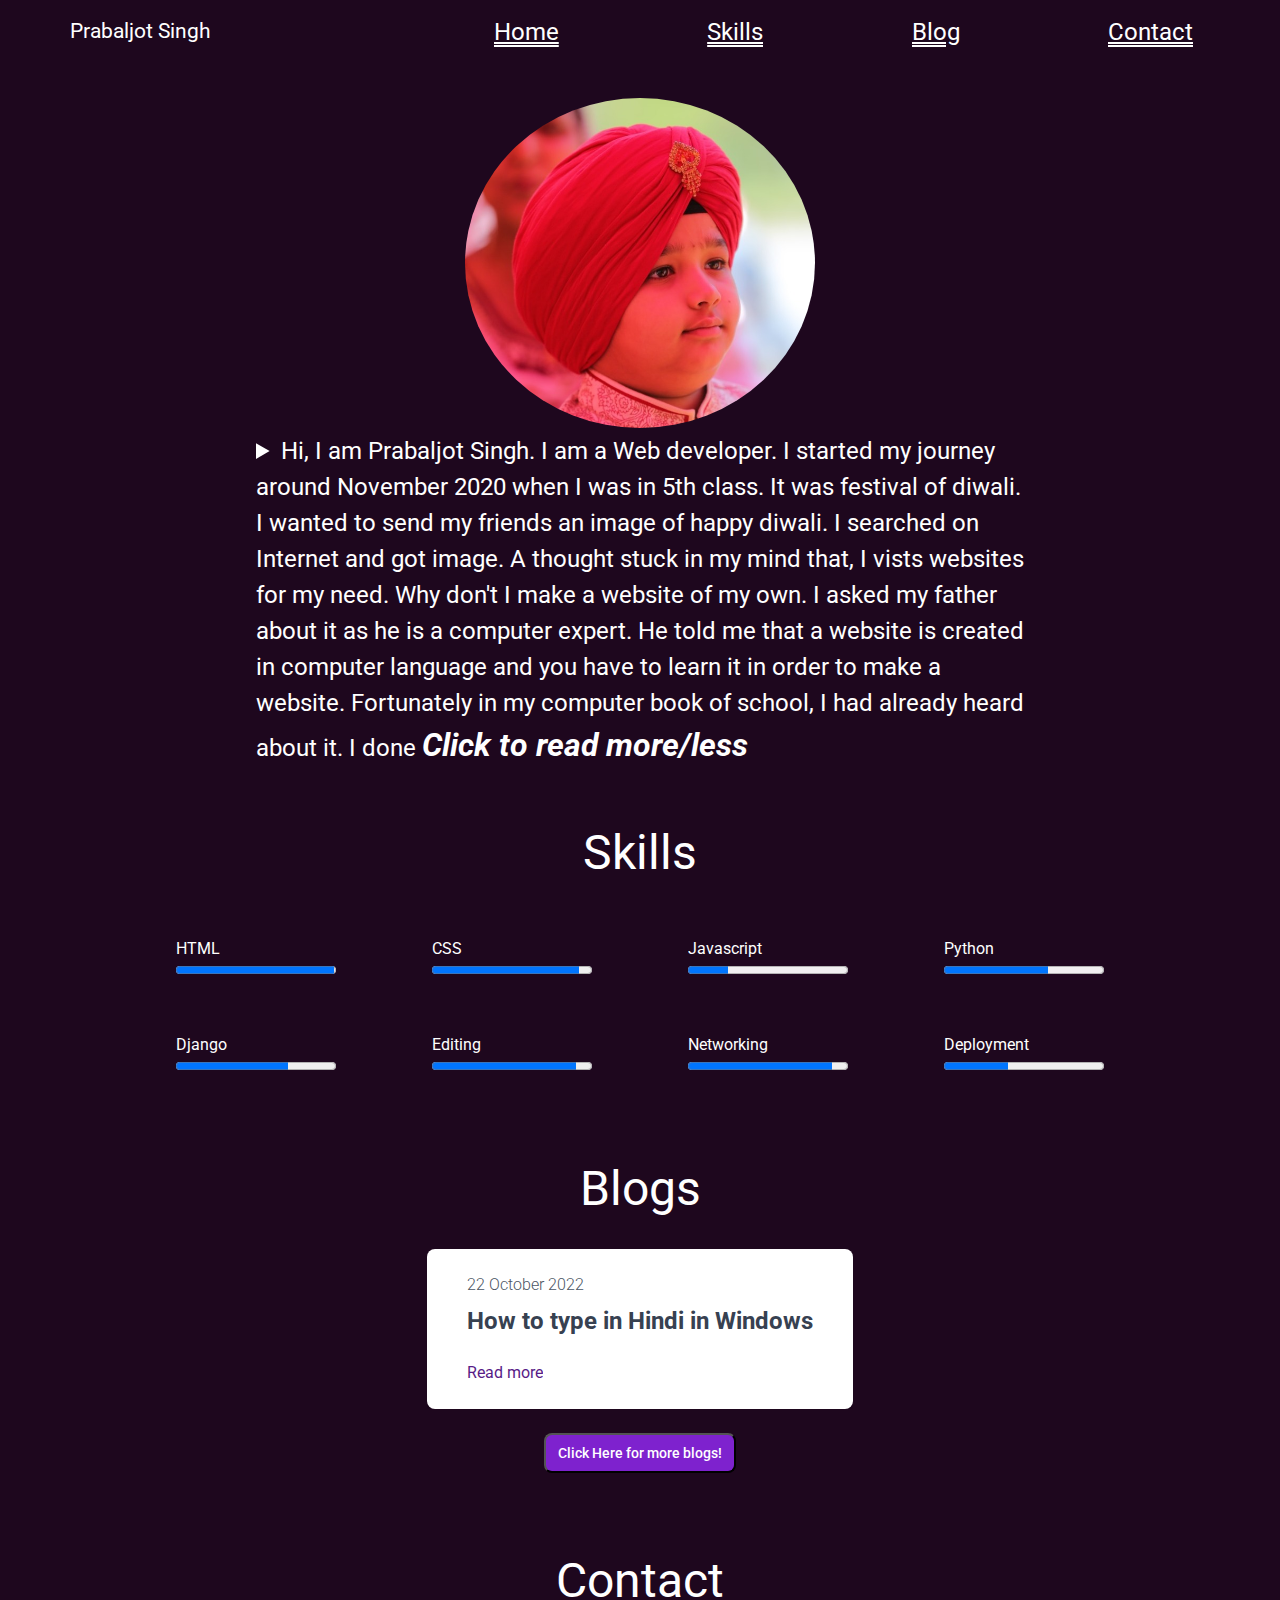
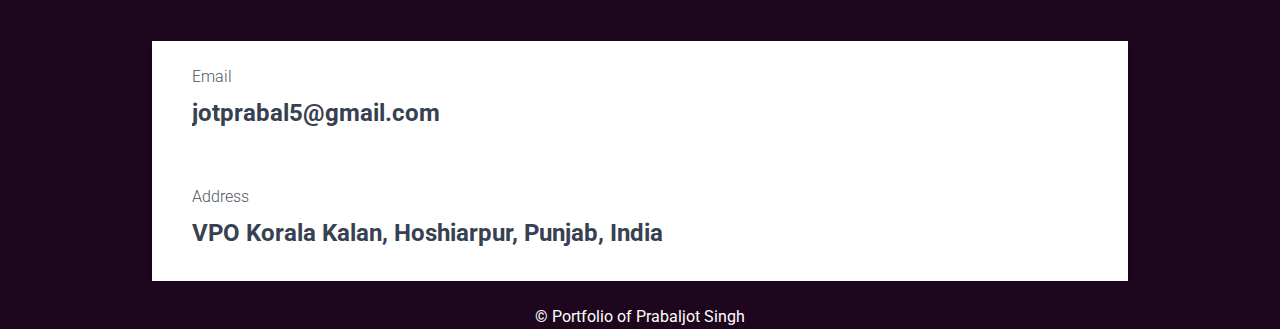
<file: index.html>
<!DOCTYPE html>
<html lang="en">

<head>
    <meta charset="UTF-8">
    <meta http-equiv="X-UA-Compatible" content="IE=edge">
    <meta name="viewport" content="width=device-width, initial-scale=1.0">
    <title>Prabaljot Singh - Portfolio</title>
    <link rel="stylesheet" href="style.css">
    <link rel="stylesheet" href="tailwind.css">
</head>

<body>
    <span id="home"></span>
    <nav class="navbar">
        <div>
            <h3>Prabaljot Singh</h3> <span></span>
        </div>
        <ul>
            <li><a href="index.html#home">Home</a></li>
            <li><a href="index.html#skill">Skills</a></li>
            <li><a href="index.html#blog">Blog</a></li>
            <li><a href="index.html#con">Contact</a></li>
        </ul>
    </nav>
    <main>
        <div id="about">
            <div class="left">
                <img src="prabal.jpeg" alt="" width="350px">
            </div>
            <div class="right">
                <font size="5">

                    <details>
                        <summary>Hi, I am Prabaljot Singh. I am a Web developer. I started my journey around November
                            2020
                            when I was
                            in 5th class. It was festival of diwali. I wanted to send my friends an image of happy
                            diwali. I
                            searched on Internet and got image. A thought stuck in my mind that, I vists websites for my
                            need.
                            Why don't I make a website of my own. I asked my father about it as he is a computer expert.
                            He
                            told
                            me that a website is created in computer language and you have to learn it in order to make
                            a
                            website. Fortunately in my computer book of school, I had already heard about it. I done
                            <i>
                                <font size="6">
                                    <b>Click to read more/less</b>
                                </font>
                            </i>

                        </summary>
                        research on
                        internet related to it. Started learning online at internet how to make a website. When I
                        learned
                        basics, my father enrolled me in a course at HIMT Institute Tanda nearby. Due to COVID-19 I had
                        enough time and attended online class. I learned HTML and CSS in 2 months. I took short course
                        as it
                        was exams in 2 months. When exams were finished, I decided to learn myself on internet instead
                        of
                        attending online classes as I was now in 6th and had to study more as now I was in middle school
                        from primary. I couldn't leave my studied also. So whenever I had free time I learned coding at
                        youtube. I learned Javascript, created many awesome projects, also learned Python as I wanted to
                        learn Django, learned advanced things in windows explored many softwares that reduced my work
                        and
                        learned most important thing 'Git' and also created a youtube channel. Till now I was in 7th. I
                        created a website for my class.This was my first website that I deployed. Currently I am
                        learning
                        Django and started ReactJS side by side.I have created this website on 14th April 2022.
                    </details>
                </font>
            </div>
        </div><br><br>
        <span id="skill"></span>
        <div class="skills">
            <div class="title">
                <h1>Skills</h1>
            </div><br><br>
            <div class="skill-box">
                <div class="sub-skill-box">
                    <div class="html">
                        <h2>HTML</h1>
                            <progress value="99" max="100"></progress>
                    </div>
                    <div class="css">
                        <h2>CSS</h1>
                            <progress value="92" max="100"></progress>
                    </div>
                    <div class="js">
                        <h2>Javascript</h1>
                            <progress value="25" max="100"></progress>
                    </div>
                    <div class="py">
                        <h2>Python</h1>
                            <progress value="65" max="100"></progress>
                    </div>
                </div><br><br>
                <div class="sub-skill-box">
                    <div class="dj">
                        <h2>Django</h1>
                            <progress value="70" max="100"></progress>
                    </div>
                    <div class="ed">
                        <h2>Editing</h1>
                            <progress value="90" max="100"></progress>
                    </div>
                    <div class="nt">
                        <h2>Networking</h1>
                            <progress value="90" max="100"></progress>
                    </div>
                    <div class="fm">
                        <h2>Deployment</h1>
                            <progress value="40" max="100"></progress>
                    </div>
                </div>
            </div>
        </div>
        <span id="blog"></span>
        <br><br><br>
        <div class="blog">
            <div class="title">
                <h1>Blogs</h1>
            </div>
            <div class="blog-post">
                <div class="mt-6">
                    <div class="max-w-4xl px-10 py-6 mx-auto bg-white rounded-lg shadow-md dark:bg-slate-700">
                        <div class="flex items-center justify-between"><span
                                class="font-light text-gray-600 dark:text-gray-400">22 October 2022</span></div>
                        <div class="mt-2"><span class="text-2xl font-bold text-gray-700 dark:text-white"><a
                                    href="how_to_type_in_hindi.html">How to type in Hindi in Windows</a></span>
                            <p class="mt-2 text-gray-600 dark:text-gray-400"> </p>
                        </div>
                        <div class="flex items-center justify-between mt-4 text-purple-900 dark:text-purple-600"><a
                                href="how_to_type_in_hindi.html">Read more</a></div>
                    </div>
                </div>
            </div>
            <button
                class="mt-6 text-white bg-purple-700 hover:bg-purple-800 focus:ring-4 focus:ring-purple-300 font-medium rounded-lg text-sm px-3 py-2 text-center inline-flex items-center mx-1"><a
                    href="blog.html">Click Here for more blogs!</a></button>
        </div><br><br><br>
        <div class="" id="con">
            <span class="title">
                <h1>Contact</h1>
                <div class="blog-post">
                    <div class="mt-6">
                        <div class="max-w-4xl px-10 py-6 mx-auto bg-white shadow-md dark:bg-slate-700">
                            <div class="flex items-center justify-between"><span
                                    class="font-light text-gray-600 dark:text-gray-400">Email</span></div>
                            <div class="mt-2"><span class="text-2xl font-bold text-gray-700 dark:text-white"><a
                                        href="mailto:jotprabal5@gmail.com">jotprabal5@gmail.com</a></span>
                                <p class="mt-2 text-gray-600 dark:text-gray-400"> </p>
                            </div>
                        </div>
                        <div class="max-w-4xl px-10 py-6 mx-auto bg-white  shadow-md dark:bg-slate-700">
                            <div class="flex items-center justify-between"><span
                                    class="font-light text-gray-600 dark:text-gray-400">Address</span></div>
                            <div class="mt-2"><span class="text-2xl font-bold text-gray-700 dark:text-white"><a
                                        href="https://www.google.com/maps/place/31%C2%B043'20.5%22N+75%C2%B038'59.8%22E/@31.7237892,75.6431689,2898m/data=!3m1!1e3!4m14!1m7!3m6!1s0x391ba6211cbb213f:0x352cbb21cf44bdb3!2sKorala+Kalan,+Punjab+144204!3b1!8m2!3d31.7226072!4d75.6477207!3m5!1s0x391ba626d4d1063b:0x5e6683d660b97fdc!7e2!8m2!3d31.7223692!4d75.649934!5m1!1e4">VPO Korala Kalan, Hoshiarpur, Punjab, India</a></span>
                                <p class="mt-2 text-gray-600 dark:text-gray-400"> </p>
                            </div>
                        </div>
                    </div>
            </span>
        </div>
        </div>
        <footer class="mt-6" style="display: flex; align-items: center; justify-content: center;">
            <span>&#169; Portfolio of Prabaljot Singh</span>
        </footer>
    </main>

</body>

</html>
</file>
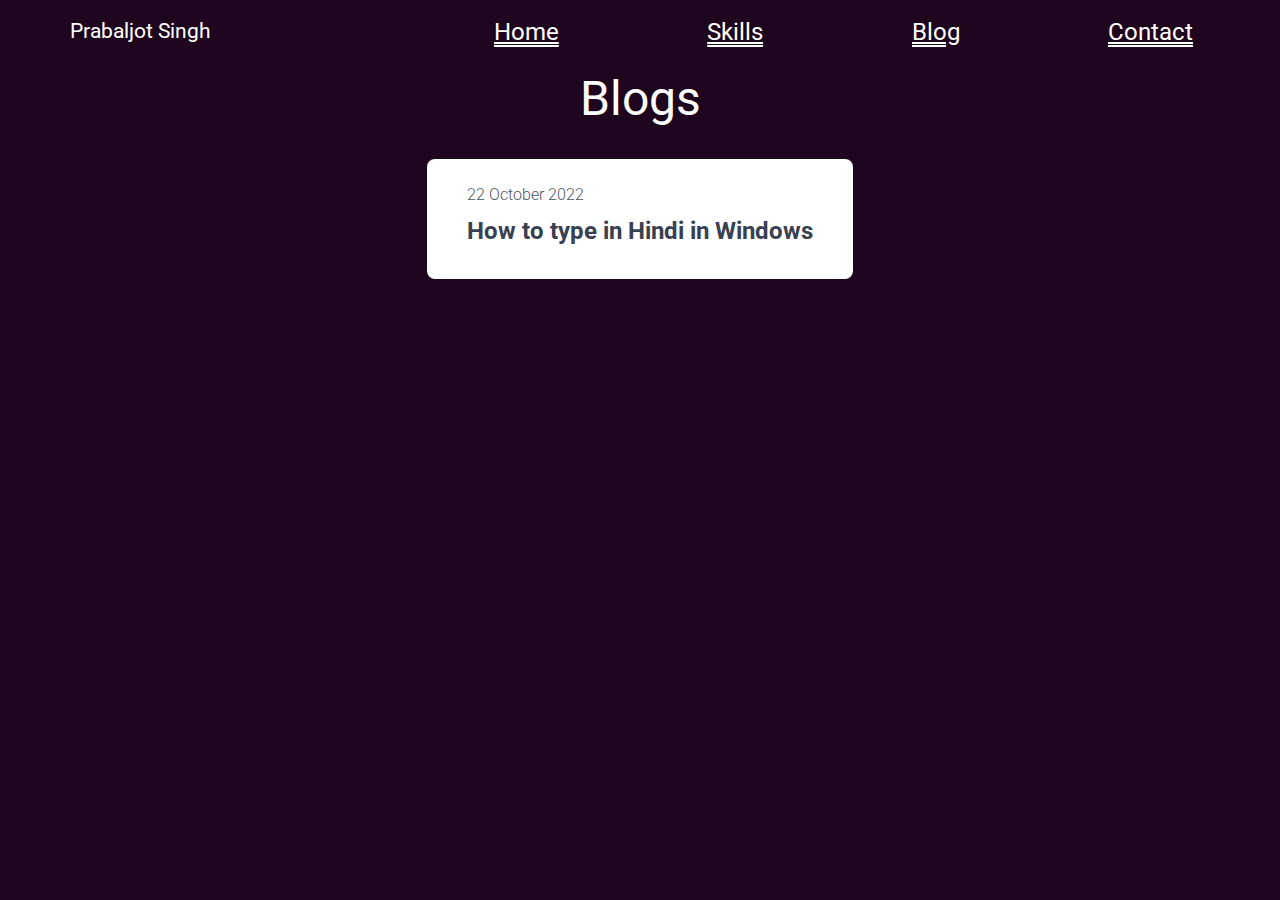
<file: blog.html>
<!DOCTYPE html>
<html lang="en">

<head>
    <meta charset="UTF-8">
    <meta http-equiv="X-UA-Compatible" content="IE=edge">
    <meta name="viewport" content="width=device-width, initial-scale=1.0">
    <title>Prabaljot Singh - Portfolio</title>
    <link rel="stylesheet" href="common.css">
    <link rel="stylesheet" href="style.css">
    <link rel="stylesheet" href="tailwind.css">
</head>

<body>
    <span id="home"></span>
    <nav class="navbar">
        <div>
            <h3>Prabaljot Singh</h3> <span></span>
        </div>
        <ul>
            <li><a href="index.html">Home</a></li>
            <li><a href="index.html#skill">Skills</a></li>
            <li><a href="index.html#blog">Blog</a></li>
            <li><a href="index.html#con">Contact</a></li>
        </ul>
    </nav>
    <div class="blog">
        <div class="title">
            <h1>Blogs</h1>
        </div>            
        <div class="blog-post">
            <div class="mt-6">
                <div class="max-w-4xl px-10 py-6 mx-auto bg-white rounded-lg shadow-md dark:bg-slate-700">
                    <div class="flex items-center justify-between"><span
                            class="font-light text-gray-600 dark:text-gray-400">22 October 2022</span></div>
                    <div class="mt-2"><span class="text-2xl font-bold text-gray-700 dark:text-white"><a
                                href="how_to_type_in_hindi.html">How to type in Hindi in Windows</a></span>
                        <p class="mt-2 text-gray-600 dark:text-gray-400"> </p>
                    </div>
                </div>
            </div>
        </div>
       
    </div>        

</body>

</html>
</file>
<file: style.css>
@import url('https://fonts.googleapis.com/css2?family=Roboto:wght@300&display=swap');
* {
  margin: 0px;
  padding: 0px;
  color: #fff;
  scroll-behavior: smooth;
  overflow-x: hidden;
  font-family: 'Roboto', sans-serif;
}

:root {
  --title-font: "Gill Sans", "Gill Sans MT", "Trebuchet MS", sans-serif;
  --menu-font: sans-serif;
}

body {
  background-color: #1e071e;
}

/*  */
/*  */
/*  */

.navbar {
  position: sticky;
  top: 0px;
  right: 0px;
  left: 0px;
  display: flex;
  justify-content: space-around;
  align-items: center;
  width: 99vw;
  height: 7vh;
  background: #1e071e;
}

.navbar div {
  display: flex;
  justify-content: space-around;
  align-items: center;
  width: 50%;
  height: 7vh;
  font-size: 1.3em;
  /* background: blue; */
}
.navbar div {
  font-family: var(--title-font);
}

.navbar ul {
  display: flex;
  justify-content: space-around;
  align-items: center;
  width: 100vw;
  height: 7vh;
}

.navbar ul li {
  list-style: none;
  font-family: var(--menu-font);
  font-size: 1.5em;
}
.navbar ul li a {
  text-decoration: underline double;
}

/*  */
/*  */
/*  */
/*  */

#about{
  margin-top: 30px;
  display: flex;
  justify-content: center;
  align-items: center;
  flex-direction: column;
  width: 100vw;
}

#about .left{
  width: 50%;
  display: flex;
  justify-content: space-around;
  align-items: center;
}

#about .left img{
  border-radius: 100%;
}

#about .left{
  width: 30vw;
}

#about .right{
  width: 60vw;
}

#about .right p details summary{
  text-align: center;
  font-size: 1.5em;
}


/*  */
/*  */
/*  */
.skills{
  max-width: 100vw;
  width: 100vw;
  display: flex;
  justify-content: center;
  align-items: center;
  flex-direction: column;
}

.skills .skill-box{
  display: flex;
  align-items: center;
  width: 80vw;
  flex-direction: column;
}

.skills .skill-box .sub-skill-box{
  justify-content: space-around;
  display: flex;
  width: 80vw;
  flex-direction: row;
}

.title h1 {
  text-align: center;
  font-size: 3em;
}

.blog {
  display: flex;
  align-items: center;
  justify-content: center;
  flex-direction: column;
}
</file>
<file: common.css>
@import url('https://fonts.googleapis.com/css2?family=Roboto:wght@300&display=swap');
* {
  margin: 0px;
  padding: 0px;
  color: #fff;
  scroll-behavior: smooth;
  overflow-x: hidden;
  font-family: 'Roboto', sans-serif;
}

:root {
  --title-font: "Gill Sans", "Gill Sans MT", "Trebuchet MS", sans-serif;
  --menu-font: sans-serif;
}

body {
  background-color: #1e071e;
}

.navbar {
    position: sticky;
    top: 0px;
    right: 0px;
    left: 0px;
    display: flex;
    justify-content: space-around;
    align-items: center;
    width: 99vw;
    height: 7vh;
    background: #1e071e;
  }
  
  .navbar div {
    display: flex;
    justify-content: space-around;
    align-items: center;
    width: 50%;
    height: 7vh;
    font-size: 1.3em;
    /* background: blue; */
  }
  .navbar div {
    font-family: var(--title-font);
  }
  
  .navbar ul {
    display: flex;
    justify-content: space-around;
    align-items: center;
    width: 100vw;
    height: 7vh;
  }
  
  .navbar ul li {
    list-style: none;
    font-family: var(--menu-font);
    font-size: 1.5em;
  }
  .navbar ul li a {
    text-decoration: underline double;
  }
</file>
